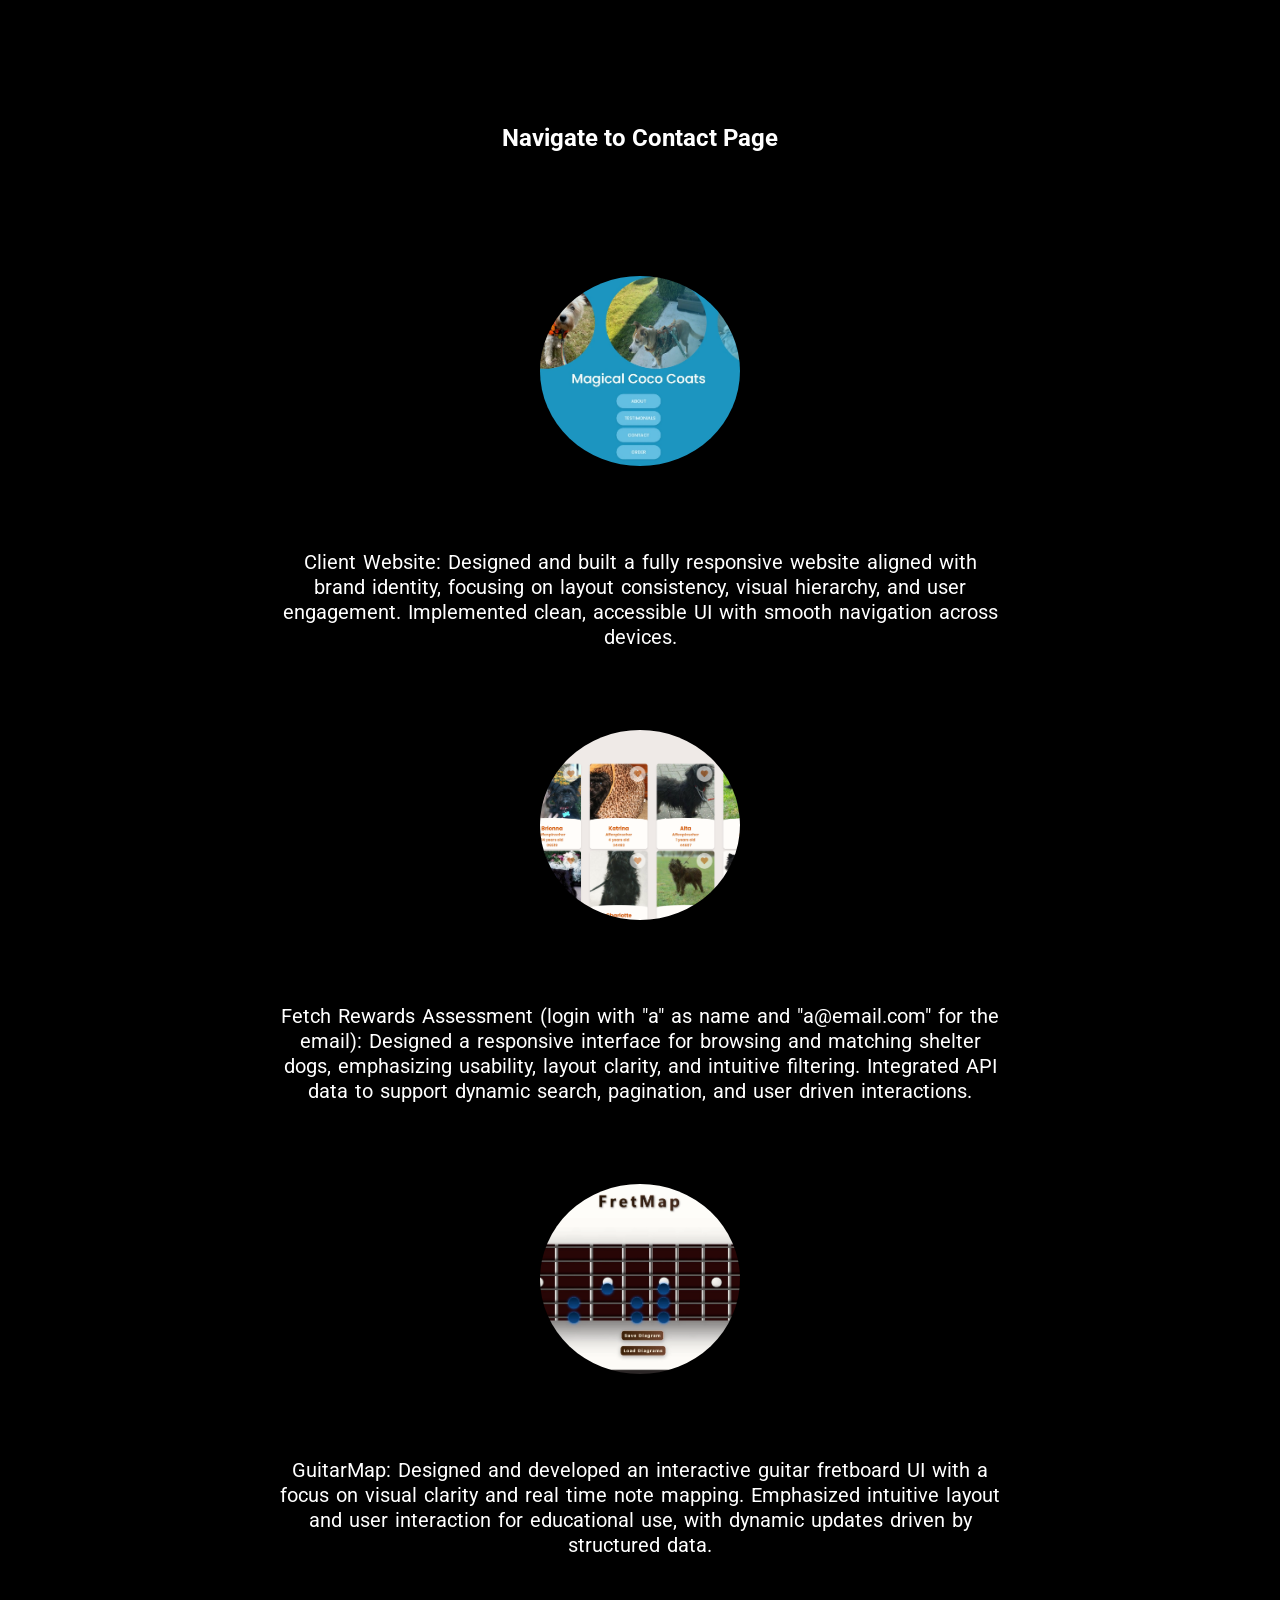
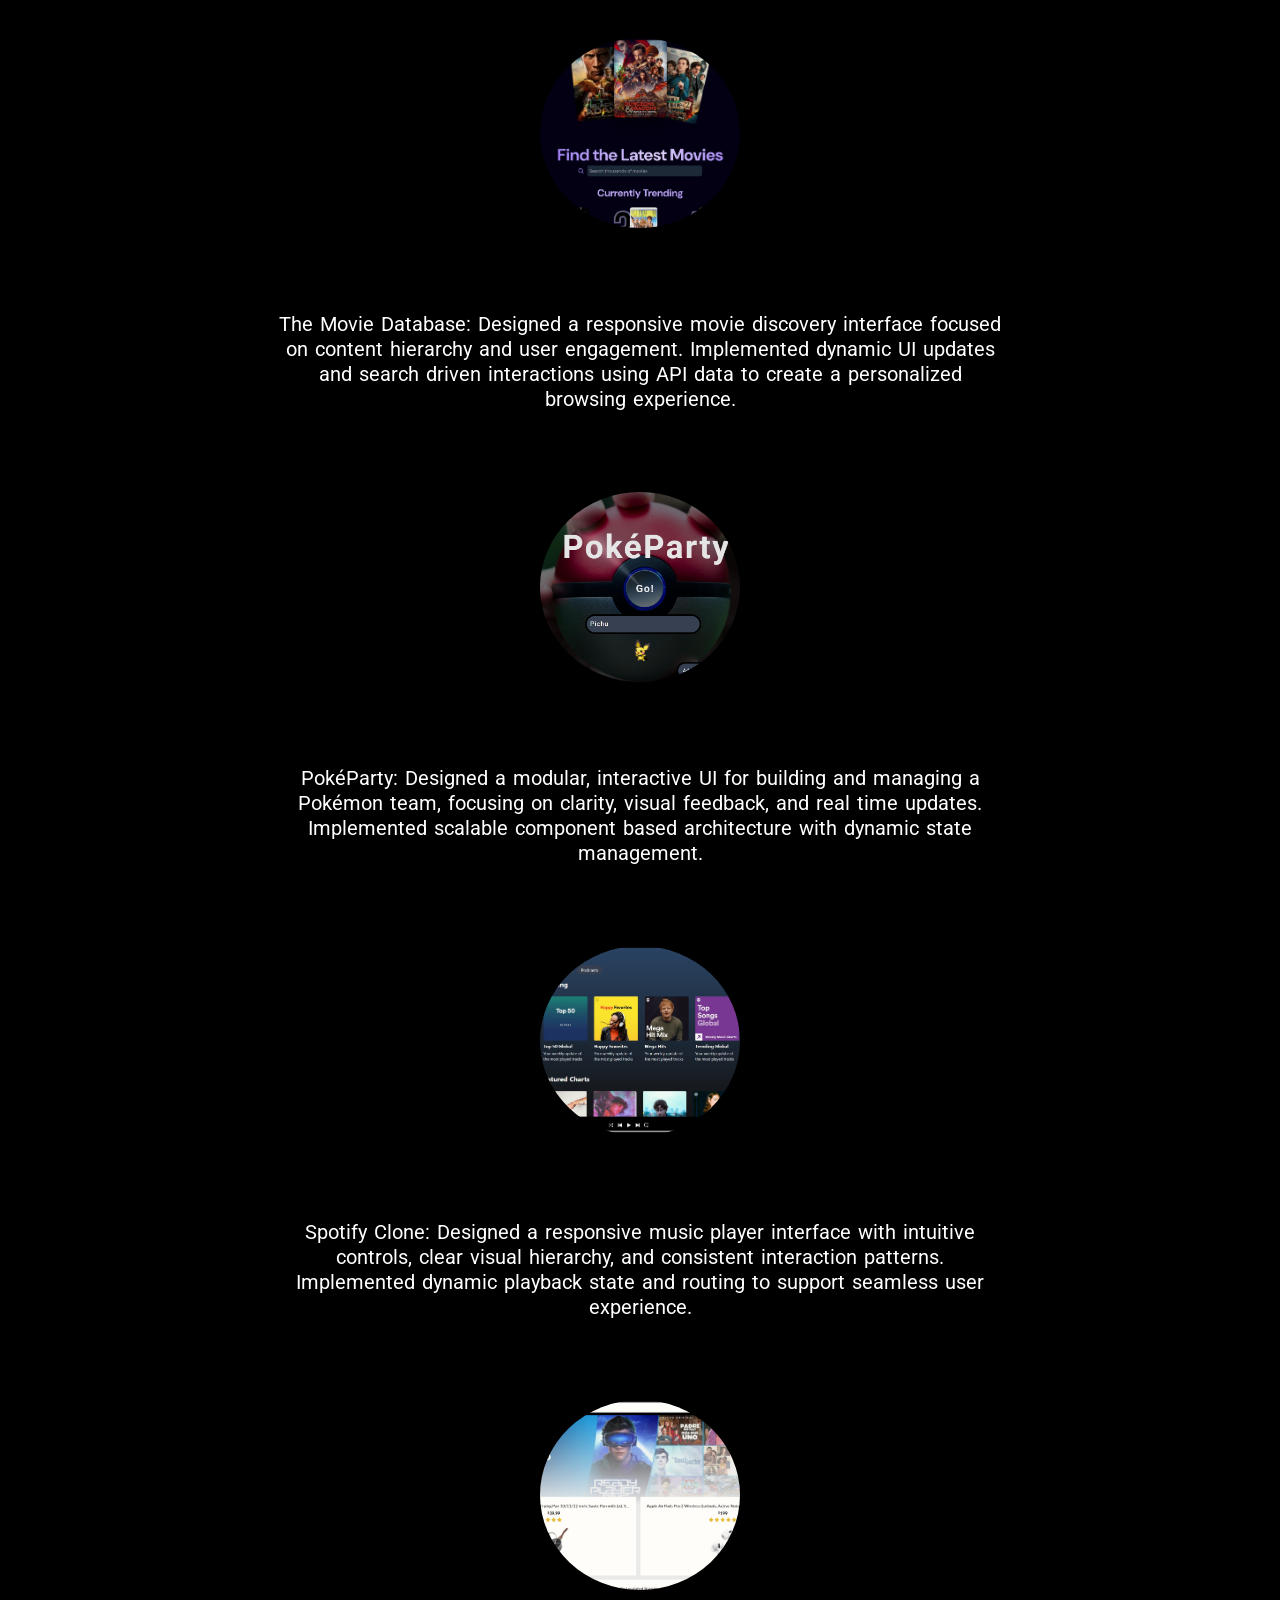
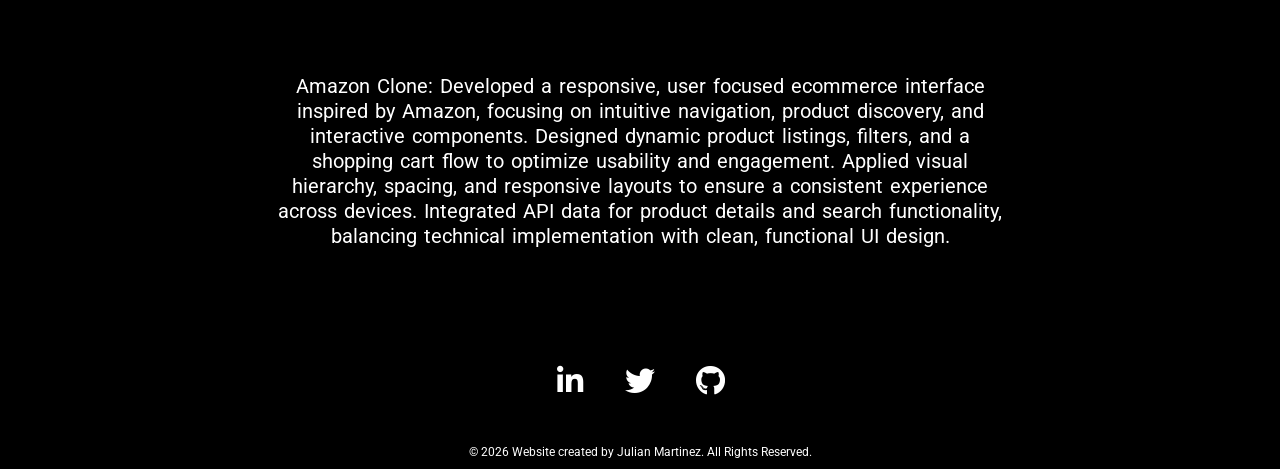
<file: Portfolio.html>
<!doctype html>
<html lang="en">
  <head>
    <meta charset="UTF-8" />
    <meta name="viewport" content="width=device-width, initial-scale=1.0" />
    <link rel="stylesheet" href="style.css" />
    <link
      rel="stylesheet"
      href="https://cdnjs.cloudflare.com/ajax/libs/font-awesome/5.15.3/css/all.min.css"
    />
    <link rel="preconnect" href="https://fonts.googleapis.com" />
    <link rel="preconnect" href="https://fonts.gstatic.com" crossorigin />
    <link
      href="https://fonts.googleapis.com/css2?family=Roboto:wght@300;400&display=swap"
      rel="stylesheet"
    />
    <title>Julian Martinez</title>
  </head>
  <body>
    <header>
      <nav class="main-menu">
        <ul class="list-menu">
          <li>
            <div class="menu-item">
              <a href="Contact.html">Navigate to Contact Page</a>
            </div>
          </li>
        </ul>
      </nav>
    </header>
    <main class="main-content">
      <div class="circle-container">
        <div class="circle">
          <a href="https://magicalcococoats.netlify.app/" target="_blank">
            <img
              id="portfolio-one"
              src="./images/magicalcococoatsimage.webp"
              alt="magicalcococoats image"
            />
          </a>
        </div>
        <div class="portfolio-des portfolio-description-one">
          <p>
            Client Website: Designed and built a fully responsive website
            aligned with brand identity, focusing on layout consistency, visual
            hierarchy, and user engagement. Implemented clean, accessible UI
            with smooth navigation across devices.
          </p>
        </div>

        <div class="circle">
          <a href="https://fetch-takehome.netlify.app/" target="_blank">
            <img
              id="portfolio-two"
              src="./images/fetch-rewards.webp"
              alt="fetch assessment image"
            />
          </a>
        </div>
        <div class="portfolio-des portfolio-description-two">
          <p>
            Fetch Rewards Assessment (login with "a" as name and "a@email.com"
            for the email): Designed a responsive interface for browsing and
            matching shelter dogs, emphasizing usability, layout clarity, and
            intuitive filtering. Integrated API data to support dynamic search,
            pagination, and user driven interactions.
          </p>
        </div>

        <div class="circle">
          <a href="https://guitarmap.netlify.app/" target="_blank">
            <img
              id="portfolio-three"
              src="./images/fretmap.webp"
              alt="GuitarMap image"
            />
          </a>
        </div>

        <div class="portfolio-des portfolio-description-three">
          <p>
            GuitarMap: Designed and developed an interactive guitar fretboard UI
            with a focus on visual clarity and real time note mapping.
            Emphasized intuitive layout and user interaction for educational
            use, with dynamic updates driven by structured data.
          </p>
        </div>
        <div class="circle">
          <a href="https://reactjsmovie-app.netlify.app/" target="_blank">
            <img
              id="portfolio-four"
              src="./images/tmdb.webp"
              alt="tmdb image"
            />
          </a>
        </div>

        <div class="portfolio-des portfolio-description-four">
          <p>
            The Movie Database: Designed a responsive movie discovery interface
            focused on content hierarchy and user engagement. Implemented
            dynamic UI updates and search driven interactions using API data to
            create a personalized browsing experience.
          </p>
        </div>

        <div class="circle">
          <a href="https://pokeparty.netlify.app/" target="_blank">
            <img
              id="portfolio-five"
              src="./images/pokepartyss.png"
              alt="PokeParty image"
            />
          </a>
        </div>
        <div class="portfolio-des portfolio-description-five">
          <p>
            PokéParty: Designed a modular, interactive UI for building and
            managing a Pokémon team, focusing on clarity, visual feedback, and
            real time updates. Implemented scalable component based architecture
            with dynamic state management.
          </p>
        </div>
        <div class="circle">
          <a href="https://reactjsclonespotify.netlify.app/" target="_blank">
            <img
              id="portfolio-six"
              src="./images/spotify.webp"
              alt="Spotify Clone image"
            />
          </a>
        </div>
        <div class="portfolio-des portfolio-description-six">
          <p>
            Spotify Clone: Designed a responsive music player interface with
            intuitive controls, clear visual hierarchy, and consistent
            interaction patterns. Implemented dynamic playback state and routing
            to support seamless user experience.
          </p>
        </div>

        <div class="circle">
          <a href="https://amazonreactjsclone.netlify.app/" target="_blank">
            <img
              id="portfolio-seven"
              src="./images/amazon.webp"
              alt="Spotify Clone image"
            />
          </a>
        </div>
        <div class="portfolio-des portfolio-description-seven">
          <p>
            Amazon Clone: Developed a responsive, user focused ecommerce
            interface inspired by Amazon, focusing on intuitive navigation,
            product discovery, and interactive components. Designed dynamic
            product listings, filters, and a shopping cart flow to optimize
            usability and engagement. Applied visual hierarchy, spacing, and
            responsive layouts to ensure a consistent experience across devices.
            Integrated API data for product details and search functionality,
            balancing technical implementation with clean, functional UI design.
          </p>
        </div>
      </div>
    </main>
    <footer>
      <div class="footer-content">
        <div class="footer-social">
          <a href="https://www.linkedin.com/in/julian-martinez-0a899b272/"
            ><i class="fab fa-linkedin-in" target="_blank"> </i
          ></a>
          <a href="https://twitter.com/JulianMart66399" target="_blank"
            ><i class="fab fa-twitter"></i
          ></a>
          <a href="https://github.com/julianm1138"
            ><i class="fab fa-github"></i
          ></a>
        </div>
      </div>
      <div class="footer-bottom">
        &copy; 2026 Website created by Julian Martinez. All Rights Reserved.
      </div>
    </footer>
    <script></script>
  </body>
</html>
</file>
<file: style.css>
* {
  margin: 0;
  padding: 0;
  box-sizing: border-box;
}

body {
  display: flex;
  flex-direction: column;
  min-height: 100vh;
  margin: 0;
  font-family: "Roboto";
  background-color: #000000;
  width: 100%;
}

main {
  flex: 1;
}

/*Custom Scrollbar*/

::-webkit-scrollbar {
  width: 7px;
}

::-webkit-scrollbar-thumb {
  background-color: #e9e9e9;
  border-radius: 6px;
  height: 8px;
}

::-webkit-scrollbar-thumb:hover {
  background-color: #b5b5b5;
}

::-webkit-scrollbar-track {
  background-color: #535353;
}

.main-content {
  display: flex;
  flex-direction: column;
  align-items: center;
  text-align: center;
  transition: margin-left 0.3s;
  position: relative;
  flex-grow: 1;
}

html {
  background-size: cover;
  background-repeat: no-repeat;
  background-attachment: fixed;
  height: 100%;
}

/* Style the main menu */
.main-menu {
  display: flex;
  justify-content: center;
  align-items: center;
  width: 100%;
  margin-top: 4rem;
  margin-bottom: 4rem;
}

.list-menu {
  list-style: none;
  display: flex;
  flex-direction: row;
  height: 100%;
  justify-content: center;
  align-items: center;
  margin: 0;
  padding: 0;
}

.list-menu li {
  margin: 60px;
  padding: 0 20px;
}

.list-menu a:active {
  transition: all 0.3s ease;
  transform: scale(1.1) translateX(0%);
}

@media screen and (max-width: 768px) {
  .list-menu li {
    margin: 20px;
  }

  .list-menu {
    list-style: none;
    display: flex;
    flex-direction: column;
    height: 100%;
    justify-content: center;
    align-items: center;
  }
}

.menu-item a {
  text-decoration: none;
  color: white;
  font-weight: bold;
  font-size: 24px;
  transition: color 0.3s;
}

.menu-item a:hover {
  color: #545454;
}

.menu-item {
  display: inline-block;
  position: relative;
  transition: transform 2s ease;
  transform-origin: center;
  max-width: 100%;
  min-width: 100%;
}

.menu-item:hover {
  transform: scale(1.1) translateX(0%);
}

.menu-item:hover::before {
  content: "";
  display: block;
  position: absolute;
  width: 100%;
  height: 100%;
  background-color: transparent;
  transition: background-color 0.3s ease;
  background-color: rgba(0, 0, 0, 0);
}

.menu-item:hover::before {
  position: absolute;
  top: 100%;
  left: 50%;
  transform: translateX(-50%);
  color: #000000;
  background-color: rgba(0, 0, 0, 0.5);
  padding: 5px 10px;
  border-radius: 5px;
  opacity: 0;
  max-height: 0;
  overflow: hidden;
  transition:
    max-height 0.3s ease,
    opacity 0.3s ease;
}

h1 {
  display: flex;
  justify-content: center;
  align-items: center;
  text-align: center;
  transition: transform 2s ease;
  transform-origin: center;
  margin-bottom: 50px;
  margin-top: 70px;
  color: #282424;
  max-width: 60%;
  min-width: 30%;
}

h1:hover {
  transform: scale(1.1) translateX(0%);
}

h1:hover::after {
  content: "";
  display: block;
  position: absolute;
  top: 0;
  left: 0;
  width: 100%;
  height: 100%;
  background-color: transparent;
  transition: background-color 0.3s ease;
  background-color: rgba(0, 0, 0, 0);
}

h1:hover::before {
  position: absolute;
  top: 100%;
  left: 50%;
  transform: translateX(-50%);
  color: #ffffff;
  background-color: rgba(0, 0, 0, 0.5);
  padding: 5px 10px;
  border-radius: 5px;
  opacity: 0;
  max-height: 0;
  overflow: hidden;
  transition:
    max-height 0.3s ease,
    opacity 0.3s ease;
}

.julian-avatar {
  width: 250px;
  height: 200px;
  object-fit: contain;
  margin-top: 50px;
  max-width: 100%;
  max-height: 100%;
  margin-left: 20px;
  border-radius: 70%;
}

/*footer styles*/

footer {
  color: white;
  text-align: center;
  padding: 10px;
  position: relative;
  bottom: 0;
  margin-top: auto;
}

.footer-content {
  display: flex;
  flex-direction: column;
  align-items: center;
}

.footer-social {
  display: flex;
  justify-content: center;
}

.footer-bottom {
  text-align: center;
  padding-top: 10px;
  font-size: 12px;
}

.footer-social a {
  display: inline-block;
  width: 30px;
  line-height: 6rem;
  text-align: center;
  white-space: nowrap;
  overflow: hidden;
  text-overflow: ellipsis;
  margin: 0 20px;
}

.icon-container {
  display: inline-block;
  width: 30px;
  height: 30px;
  margin: 0 30px;
}

.footer-social i:hover {
  color: #c8c5c5;
  box-shadow: 0 6px 10px rgba(0, 0, 0, 0.2);
  transition: all 0.8s ease;
}

.footer-social i:active {
  color: #ffffff;
  transition: all 0.3s ease;
  transform: scale(1.1) translateX(0%);
}

.footer-social i {
  color: #ffffff;
  font-size: 30px;
}

/*Contact Page*/

.contact {
  color: white;
  margin-top: 20px;
  margin-bottom: 60px;
  max-width: 40%;
  font-size: 20px;
}

.email-button {
  display: inline-block;
  padding: 15px 40px;
  background-color: white;
  color: #000000;
  text-decoration: none;
  border-radius: 35px;
  font-weight: bold;
  box-shadow: 0 4px 6px rgba(0, 0, 0, 0.1);
  position: relative;
  transition: all 0.8s ease;
  font-size: 20px;
}

.email-button:hover {
  background-color: #707070;
  transform: scale(1.05);
  box-shadow: 0 6px 10px rgba(0, 0, 0, 0.2);
}

email-button::before {
  content: "\2709";
  /* Unicode envelope symbol */
  font-size: 20px;
  margin-right: 10px;
}

email-button,
email-button::before {
  display: flex;
  align-items: center;
  justify-content: center;
}

.email-button:active {
  animation: pulse 0.5s infinite;
}

.email-button::before {
  content: "\2709";
  /* Unicode envelope symbol */
  font-size: 20px;
  margin-right: 10px;
}

.email-button,
.email-button::before {
  display: flex;
  align-items: center;
  justify-content: center;
}

/*Portfolio page*/

a {
  text-decoration: none;
}
.circle-container {
  max-width: 1280px;
  margin: 0 auto;
  display: flex;
  justify-content: center;
  align-items: center;
  flex-wrap: wrap;
}

.circle-container > div {
  width: 100%;
  margin-bottom: 30px;
}

@media screen and (min-width: 768px) {
  .circle-container > div {
    width: 36%;
    margin-bottom: 80px;
  }
}

@media screen and (min-width: 1024px) {
  .circle-container > div {
    width: 57%;
  }
}

#portfolio-one,
#portfolio-two,
#portfolio-three,
#portfolio-four,
#portfolio-five,
#portfolio-six,
#portfolio-seven {
  width: 200px;
  height: 190px;
  object-fit: cover;
  border-radius: 50%;
  margin-right: 10px;
  margin: 0 auto;
}

#portfolio-one:hover,
#portfolio-two:hover,
#portfolio-three:hover,
#portfolio-four:hover,
#portfolio-five:hover,
#portfolio-six:hover,
#portfolio-seven:hover {
  box-shadow: 0 6px 10px rgba(0, 0, 0, 0.2);
  color: #7d7d7d;
  opacity: 0.8;
}

#portfolio-one:active,
#portfolio-two:active,
#portfolio-three:active,
#portfolio-four:active,
#portfolio-five:active,
#portfolio-six:active,
#portfolio-seven:active {
  color: white;
}

.portfolio-des {
  color: white;
  max-width: 100%;
  word-spacing: 2px;
  line-height: 25px;
  font-size: 20px;
}

@media screen and (max-width: 768px) {
  .contact {
    max-width: 80%;
    min-width: 80%;
  }

  #services-heading {
    font-size: 22px;
  }

  .left-chat h2 {
    font-size: 18px;
  }

  .right-chat h2 {
    font-size: 18px;
  }

  .software-engineer-chat-bubble {
    opacity: 0;
    transition: opacity 1s;
    top: 34%;
    left: 120%;
    width: 100%;
  }

  .musician-chat-bubble {
    opacity: 0;
    transition: opacity 1s;
    width: 120%;
    top: 33%;
    left: -31%;
  }

  #services-avatar {
    margin-top: 300px;
  }

  #portfolio-one,
  #portfolio-two,
  #portfolio-three,
  #portfolio-four {
    width: 200px;
    height: 190px;
    object-fit: cover;
    border-radius: 50%;
    margin-top: 50px;
  }

  #portfolio-avatar-container {
    margin-top: 300px;
  }

  .portfolio-des {
    max-width: 70%;
  }
}
</file>
